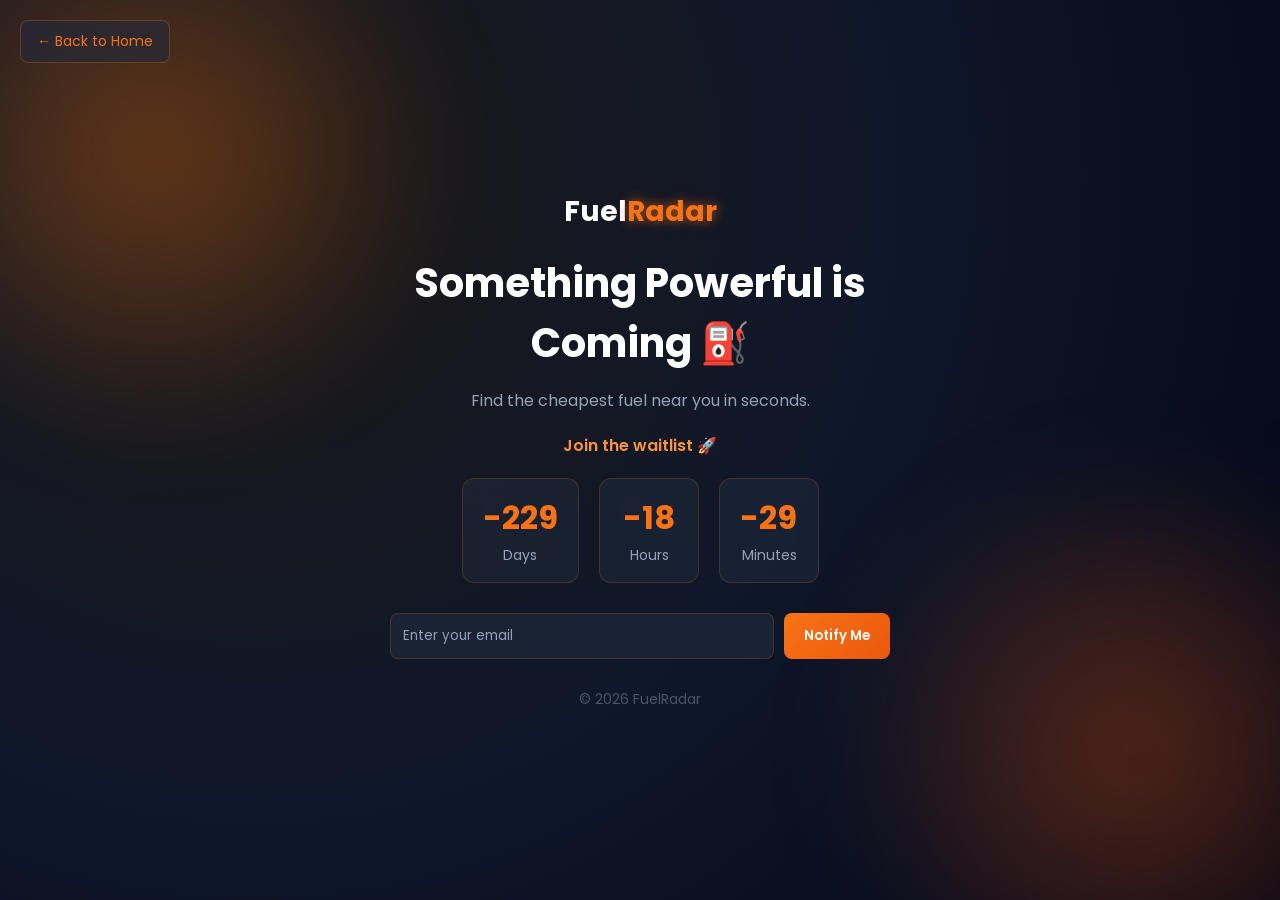
<file: comingsoon.html>
<!DOCTYPE html>
<html lang="en">
<head>
<meta charset="UTF-8">
<meta name="viewport" content="width=device-width, initial-scale=1.0">
<title>FuelRadar - Coming Soon</title>

<link rel="icon" type="image/png" href="./images/favicon.png">
<link href="https://fonts.googleapis.com/css2?family=Poppins:wght@300;400;600;700&display=swap" rel="stylesheet">

<style>
*{
    margin:0;
    padding:0;
    box-sizing:border-box;
    font-family:'Poppins',sans-serif;
}

/* ===== BODY (NO BLUE) ===== */
body{
    background: radial-gradient(circle at 20% 20%, #1c1917 0%, #0f172a 50%, #020617 100%);
    color:#fff;
    min-height:100vh;
    display:flex;
    align-items:center;
    justify-content:center;
    position:relative;
    overflow-x:hidden;
}

/* ===== BACK BUTTON ===== */
.back-btn{
    position:absolute;
    top:20px;
    left:20px;
    background:rgba(30,41,59,0.6);
    color:#f97316;
    padding:10px 16px;
    border-radius:8px;
    text-decoration:none;
    font-size:14px;
    border:1px solid rgba(249,115,22,0.3);
    backdrop-filter: blur(10px);
    transition:0.3s;
    z-index:10;
}

.back-btn:hover{
    background:#f97316;
    color:#fff;
}

/* ===== ORANGE GLOW ===== */
body::before, body::after{
    content:"";
    position:fixed;
    width:600px;
    height:600px;
    border-radius:50%;
    pointer-events:none;
    z-index:0;
}

body::before{
    background: radial-gradient(circle, rgba(249,115,22,0.35), transparent 70%);
    top:-150px;
    left:-150px;
    filter: blur(50px);
}

body::after{
    background: radial-gradient(circle, rgba(234,88,12,0.35), transparent 70%);
    bottom:-150px;
    right:-150px;
    filter: blur(50px);
}

/* ===== CONTAINER ===== */
.container{
    text-align:center;
    max-width:600px;
    width:100%;
    padding:20px;
    z-index:2;
    position:relative;
}

/* ===== LOGO ===== */
.logo{
    font-size:28px;
    font-weight:700;
    margin-bottom:20px;
}
.logo span{
    color:#f97316;
    text-shadow:0 0 12px rgba(249,115,22,0.7);
}

/* ===== TEXT ===== */
h1{ 
    font-size:40px; 
    margin-bottom:15px; 
}

p{ 
    color:#94a3b8; 
    margin-bottom:20px; 
}

.count{
    color:#fb923c;
    font-weight:600;
    margin-bottom:20px;
}

/* ===== COUNTDOWN ===== */
.countdown{
    display:flex;
    justify-content:center;
    gap:20px;
    margin-bottom:30px;
}

.box{
    background:rgba(30,41,59,0.6);
    border:1px solid rgba(249,115,22,0.2);
    backdrop-filter: blur(10px);
    padding:15px 20px;
    border-radius:12px;
    min-width:100px;
}

.box h2{
    font-size:32px;
    color:#f97316;
}

.box span{
    font-size:14px;
    color:#94a3b8;
}

/* ===== INPUT ===== */
.input-group{
    display:flex;
    gap:10px;
    max-width:500px;
    margin:0 auto;
}

input{
    flex:1;
    padding:12px;
    border-radius:8px;
    background:rgba(30,41,59,0.7);
    border:1px solid rgba(249,115,22,0.2);
    color:#fff;
}

input::placeholder{
    color:#94a3b8;
}

input:focus{
    outline:none;
    border-color:#f97316;
    box-shadow:0 0 0 2px rgba(249,115,22,0.2);
}

/* ===== BUTTON ===== */
button{
    background: linear-gradient(135deg,#f97316,#ea580c);
    border:none;
    padding:12px 20px;
    border-radius:8px;
    color:#fff;
    cursor:pointer;
    font-weight:600;
    transition:0.3s;
}

button:hover{
    transform:translateY(-2px);
    box-shadow:0 10px 25px rgba(249,115,22,0.4);
}

/* ===== FOOTER ===== */
.footer{
    margin-top:30px;
    color:#475569;
    font-size:14px;
}

/* ===== CONFETTI ===== */
.confetti{
    position:fixed;
    width:8px;
    height:8px;
    top:0;
    animation:fall 3s linear forwards;
    z-index:9999;
}
@keyframes fall{
    to{
        transform:translateY(100vh) rotate(720deg);
        opacity:0;
    }
}

/* ===== RESPONSIVE (UNCHANGED STRUCTURE) ===== */
@media(max-width:768px){
    body{
        padding:30px 20px;
        align-items:flex-start;
    }

    h1{
        font-size:32px;
    }

    .countdown{
        gap:15px;
        flex-wrap:wrap;
    }
}

@media(max-width:600px){
    .input-group{
        flex-direction:column;
    }

    input,button{
        width:100%;
    }
}
</style>
</head>

<body>

<a href="index.html" class="back-btn">← Back to Home</a>

<div class="container">
    <div class="logo">Fuel<span>Radar</span></div>

    <h1>Something Powerful is Coming ⛽</h1>

    <p>Find the cheapest fuel near you in seconds.</p>

    <div class="count" id="count">Loading...</div>

    <div class="countdown">
        <div class="box"><h2 id="days">00</h2><span>Days</span></div>
        <div class="box"><h2 id="hours">00</h2><span>Hours</span></div>
        <div class="box"><h2 id="minutes">00</h2><span>Minutes</span></div>
    </div>

    <div class="input-group">
        <input type="email" id="email" placeholder="Enter your email">
        <button id="submitBtn">Notify Me</button>
    </div>

    <p id="message"></p>

    <div class="footer">© 2026 FuelRadar</div>
</div>

<script src="./coming.js"></script>

</body>
</html>
</file>
